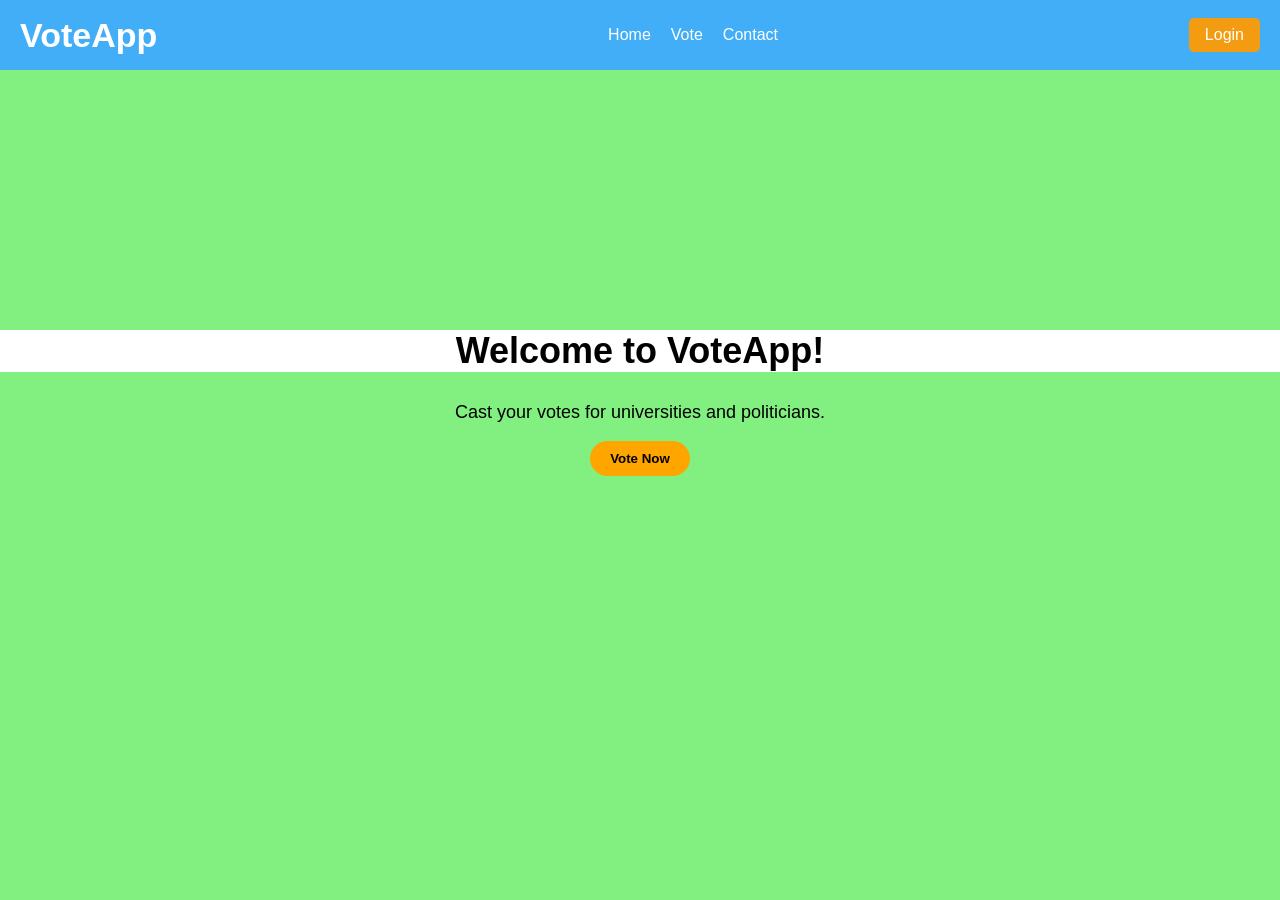
<file: index.html>
<!DOCTYPE html>
<html lang="en">
<head>
  <meta charset="UTF-8">
  <meta name="viewport" content="width=device-width, initial-scale=1.0">
  <link rel="stylesheet" href="assets/styles/index.css">
  <link rel="icon" type="image/png" sizes="32x32" href="assets/images/favicon.png">
  <title>Main Page</title>
</head>
<body>
  <nav>
    <div class="navbar">
      <div class="logo">VoteApp</div>
      <ul class="nav-links">
        <li><a href="index.html">Home</a></li>
        <li><a href="public/login.html">Vote</a></li>
        <li><a href="public/contact.html">Contact</a></li>
      </ul>
      <a href="public/login.html" class="login-button">Login</a>
    </div>
  </nav>
  <section class="main-content">
    <h1>Welcome to VoteApp!</h1>
    <p>Cast your votes for universities and politicians.</p>
    <button class="btn"><a href="public/login.html">Vote Now</a></button>
  </section>
</body>
</html>
</file>
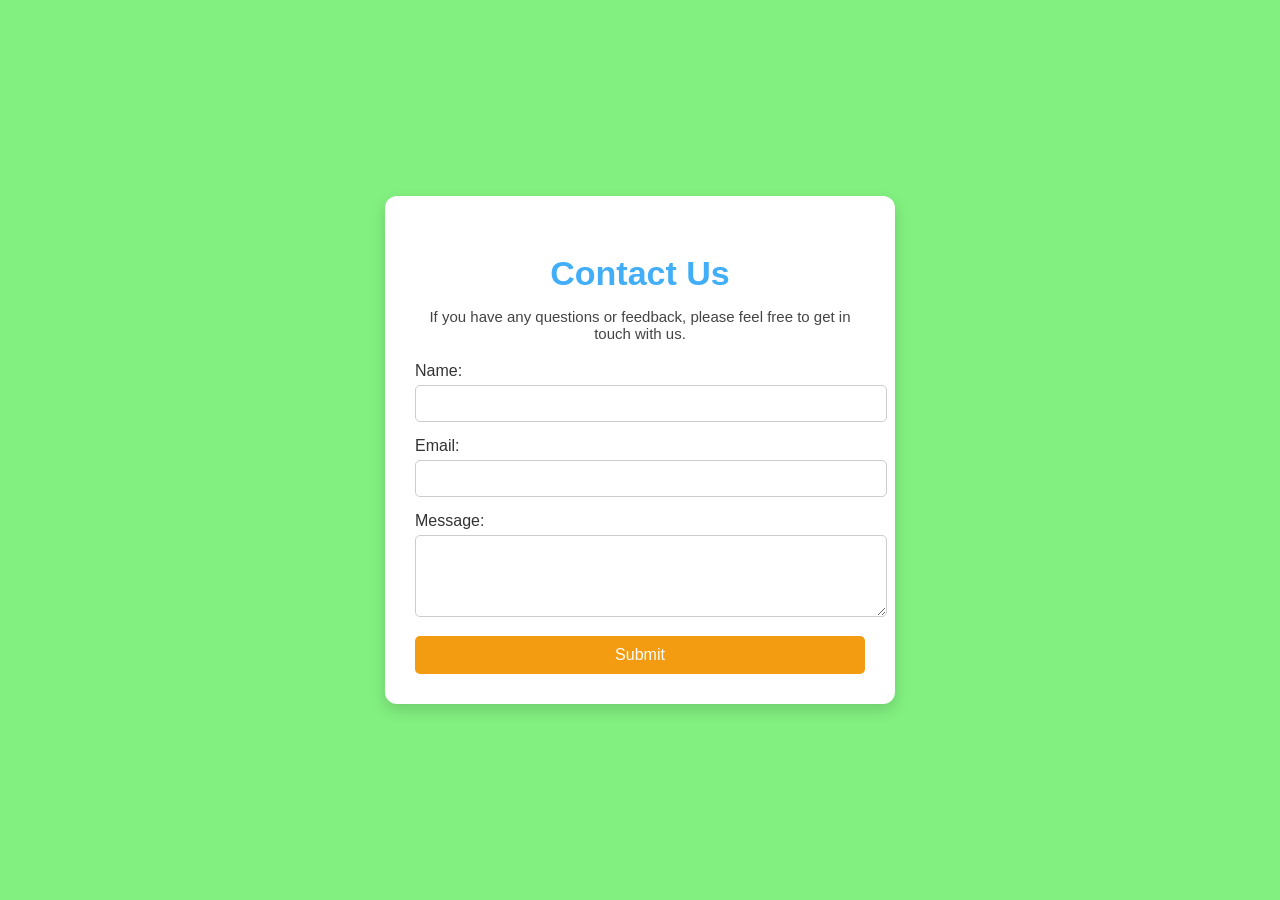
<file: public/contact.html>
<!DOCTYPE html>
<html lang="en">
<head>
    <meta charset="UTF-8">
    <meta name="viewport" content="width=device-width, initial-scale=1.0">
    <title>Contact us</title>
    <link rel="stylesheet" href="../assets/styles/contact.css">
  <link rel="icon" type="image/png" sizes="32x32" href="../assets/images/favicon.png">
</head>
<body>
    <section class="contact-content">
        <h1>Contact Us</h1>
        <p>If you have any questions or feedback, please feel free to get in touch with us.</p>
        <form action="#">
          <label for="name">Name:</label>
          <input type="text" id="name" name="name" required>
          <label for="email">Email:</label>
          <input type="email" id="email" name="email" required>
          <label for="message">Message:</label>
          <textarea id="message" name="message" rows="4" required></textarea>
          <button class="submit-button" type="submit" onclick="save()" ><a href="save.html">Submit</a></button>
        </form>
      </section>


      <script>
        document.getElementById('name').value;
        document.getElementById('email').value;
        document.getElementById('message').value;


      function save() {
        let x = name.value;
        let y = email.value;
        let z = message.value;

      document.write(x , y , z);
      }







      </script>
    
</body>
</html>
</file>
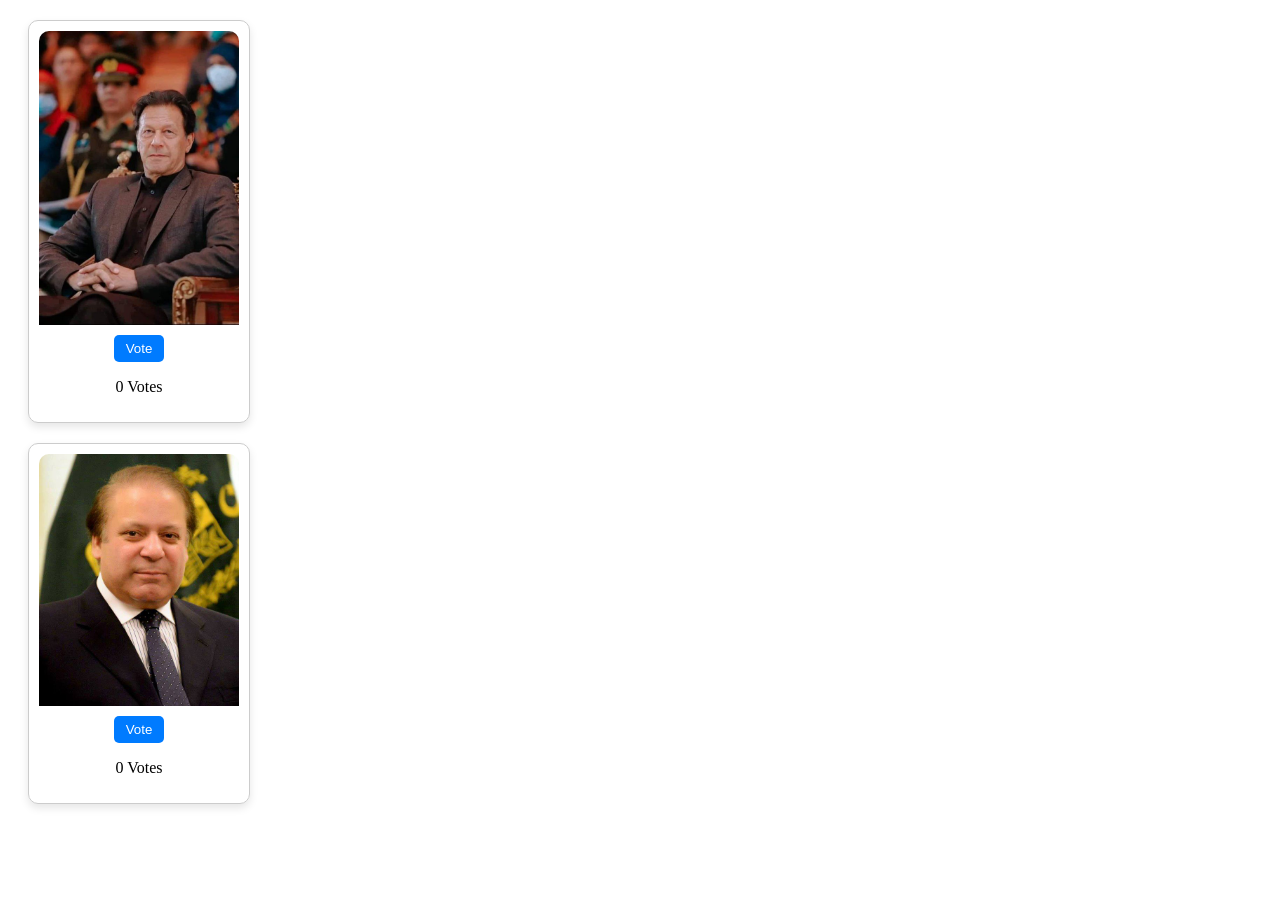
<file: public/politicians.html>
<!DOCTYPE html>
<html lang="en">

<head>
  <meta charset="UTF-8">
  <meta name="viewport" content="width=device-width, initial-scale=1.0">
  <link rel="stylesheet" href="../assets/styles/politician.css">
  <link rel="icon" type="image/png" sizes="32x32" href="../assets/images/favicon.png">
  <title>Politicians Voting Page</title>
</head>

<body>
  <!-- ... Your existing HTML ... -->

  <div class="politician-option">
    <img src="../assets/images/bd7e180bf60c65c4ab9524953ff406c6.jpg" alt="Politician 1">
    <button class="vote-button" data-politician="Imran Khan">Vote</button>
    <p class="vote-count" id="voteCountImranKhan">0 Votes</p>
  </div>
  <div class="politician-option">
    <img src="../assets/images/PrimeMinisterNawazSharif.jpg" alt="Politician 2">
    <button class="vote-button" data-politician="Nawaz Sharif">Vote</button>
    <p class="vote-count" id="voteCountNawazSharif">0 Votes</p>
  </div>

  <!-- ... Your existing HTML ... -->

  <script src="../src/politicians.js"></script>
  <script src="../src/firebase_config.js"></script>
</body>

</html>
</file>
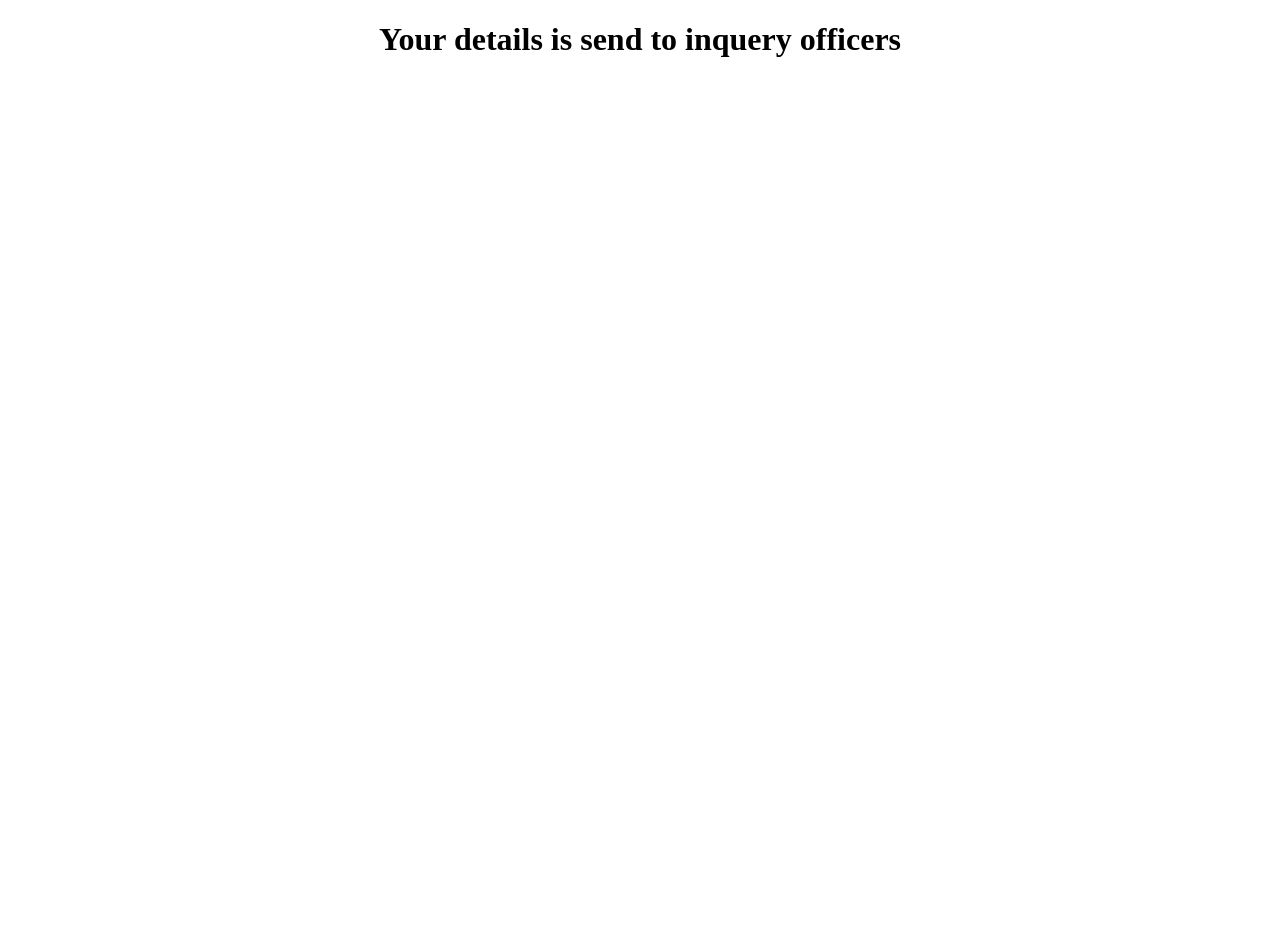
<file: public/save.html>
<!DOCTYPE html>
<html lang="en">
<head>
    <meta charset="UTF-8">
    <meta name="viewport" content="width=device-width, initial-scale=1.0">
  <link rel="icon" type="image/png" sizes="32x32" href="../assets/images/favicon.png">
    <title>Saved Successfully</title>
</head>
<body>

    <h1 style="text-align: center; height: 100vh;">Your details is send to inquery officers</h1>
    
</body>
</html>
</file>
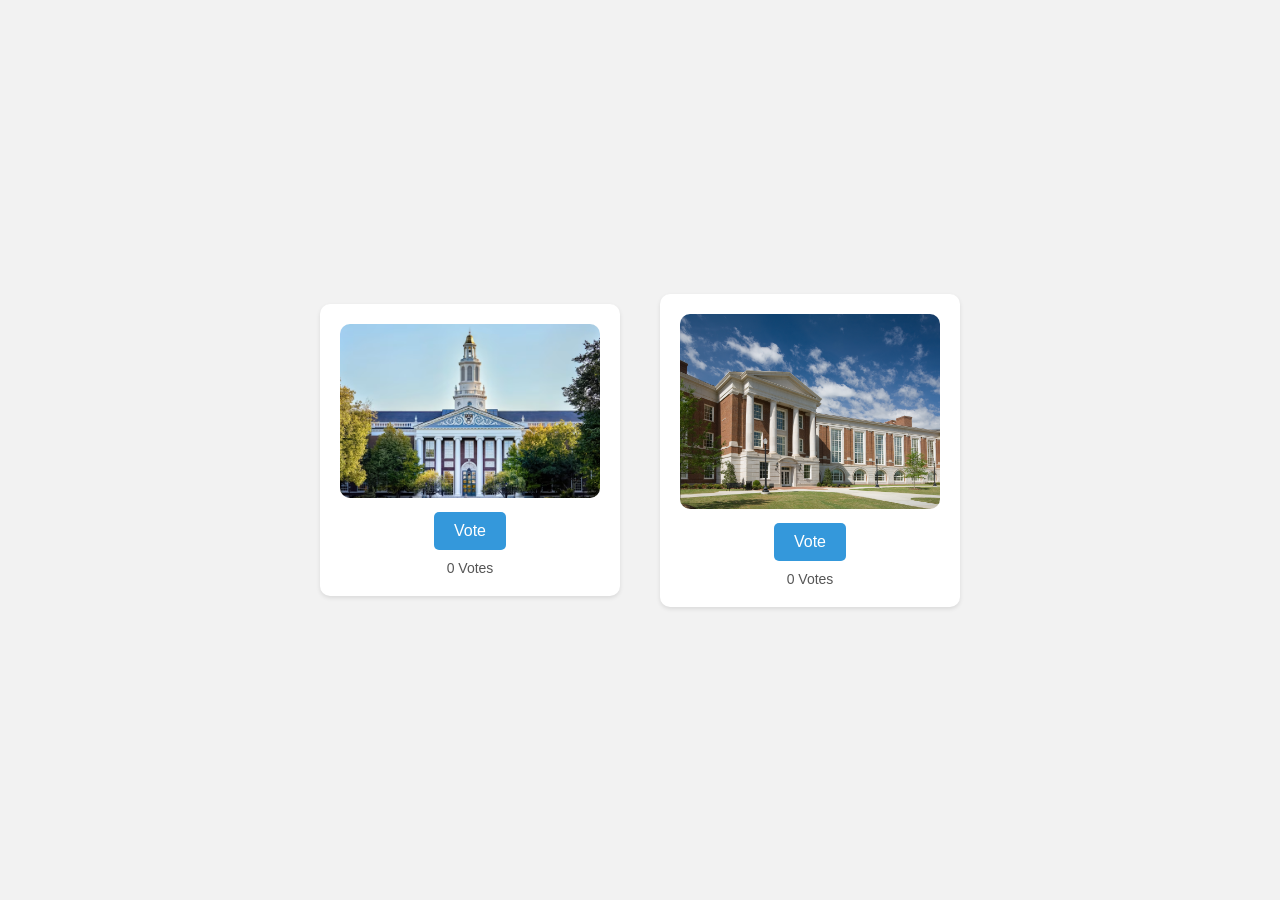
<file: public/university_voting.html>
<!DOCTYPE html>
<html lang="en">

<head>
  <meta charset="UTF-8">
  <meta name="viewport" content="width=device-width, initial-scale=1.0">
  <link rel="stylesheet" href="../assets/styles/university.css">
  <link rel="icon" type="image/png" sizes="32x32" href="../assets/images/favicon.png">
  <title>University Voting Page</title>
</head>

<body>
  <!-- ... Your existing HTML ... -->

  <div class="university-option">
    <img src="../assets/images/harvard-university-cambridge-usa_1268-14363.avif" alt="University 1">
    <button class="vote-button" data-university="University A">Vote</button>
    <p class="vote-count" id="voteCountUniversityA">0 Votes</p>
  </div>
  <div class="university-option">
    <img src="../assets/images/University-of-Alabama-EngineeringResearchCenter-01.jpg" alt="University 2">
    <button class="vote-button" data-university="University B">Vote</button>
    <p class="vote-count" id="voteCountUniversityB">0 Votes</p>
  </div>

  <!-- ... Your existing HTML ... -->

  <script src="../src/university.js"></script>
  <script src="../src/firebase_config.js"></script>
</body>

</html>
</file>
<file: assets/styles/index.css>
body {
    font-family: Arial, sans-serif;
    margin: 0;
    padding: 0;
    background-color: rgb(130, 240, 128);
    
}
  
  nav {
    background-color: #42aef7;
    color: white;
    padding: 10px 0;
  }
  
  .navbar {
    display: flex;
    justify-content: space-between;
    align-items: center;
    max-width: 100%;
    margin: 0 auto;
    padding: 0 20px;
  }
  
  .logo {
    font-size: 34px;
    font-weight: bold;
  }
  
  .nav-links {
    list-style: none;
    display: flex;
    gap: 20px;
  }
  
  .nav-links li a {
    text-decoration: none;
    color: white;
    transition: color 0.3s ease;
  }
  
  .nav-links li a:hover {
    color: #f39c12;
  }
  
  .login-button {
    text-decoration: none;
    padding: 8px 16px;
    background-color: #f39c12;
    color: white;
    border-radius: 5px;
    transition: background-color 0.3s ease;
  }
  
  .login-button:hover {
    background-color: #e67e22;
  }
  
  .main-content {
    text-align: center;
    margin-top: 150px;
    padding-top: 80px;
  }
  
  h1 {
    font-size: 36px;
    background-color: white;
  }
  
  p {
    font-size: 18px;
  }
  .btn {
    background-color: orange;
    color: black;
    padding: 10px 20px;
    border: 0;
    border-radius: 20px;
    outline: none;
    cursor: pointer;
  }
  .btn a{
    list-style: none;
    text-decoration: none;
    color: black;
    font-weight: bold;
  }
  .btn:hover{
    background-color: lightblue;
    transition: 0.5s ease-out;
  }
</file>
<file: assets/styles/contact.css>
body {
  font-family: Arial, sans-serif;
  margin: 0;
  padding: 0;
  background-color: rgb(130, 240, 128); 
  display: flex;
  justify-content: center;
  align-items: center;
  height: 100vh;
}

.contact-content {
  max-width: 450px;
  width: 100%;
  padding: 30px;
  background: white;
  border-radius: 12px;
  box-shadow: 0 6px 15px rgba(0, 0, 0, 0.15);
  text-align: center;
}

.contact-content h1 {
  font-size: 34px;
  color: #42aef7; 
  margin-bottom: 10px;
}

.contact-content p {
  font-size: 15px;
  color: #444;
  margin-bottom: 20px;
}

form {
  text-align: left;
}

label {
  display: block;
  font-size: 16px;
  margin-bottom: 5px;
  color: #333;
}

input,
textarea {
  width: 100%;
  padding: 10px;
  margin-bottom: 15px;
  border: 1px solid #ccc;
  border-radius: 5px;
  outline: none;
}

input:focus,
textarea:focus {
  border-color: #42aef7;
}

.submit-button {
  width: 100%;
  padding: 10px;
  background-color: #f39c12;
  color: white;
  border: none;
  border-radius: 5px;
  cursor: pointer;
  font-size: 16px;
  transition: 0.3s ease;
}

.submit-button:hover {
  background-color: #e67e22;
}

.submit-button a {
  color: white;
  text-decoration: none;
  display: block;
}
</file>
<file: assets/styles/politician.css>
/* style.css */

.politician-option {
    display: flex;
    flex-direction: column;
    align-items: center;
    margin: 20px;
    padding: 10px;
    border: 1px solid #ccc;
    border-radius: 10px;
    box-shadow: 0 4px 8px rgba(0, 0, 0, 0.1);
    max-width: 200px; /* Limit the width of the card */
  }
  
  .politician-option img {
    width: 100%; /* Make the image fill the card width */
    border-radius: 10px 10px 0 0; /* Round the top corners */
  }
  
  .vote-button {
    margin-top: 10px;
    padding: 6px 12px;
    background-color: #007bff;
    color: #fff;
    border: none;
    border-radius: 5px;
    cursor: pointer;
  }
  
  .vote-button:disabled {
    background-color: #ccc;
    cursor: not-allowed;
  }
</file>
<file: assets/styles/university.css>
/* Reset default margin and padding for all elements */
* {
    margin: 0;
    padding: 0;
    box-sizing: border-box;
  }
  
  /* Set a background color for the page */
  body {
    background-color: #f2f2f2;
    font-family: Arial, sans-serif;
  }
  
  /* Center the content vertically and horizontally */
  body, html {
    height: 100%;
  }
  
  body {
    display: flex;
    justify-content: center;
    align-items: center;
  }
  
  /* Style the university options */
  .university-option {
    background-color: white;
    border-radius: 10px;
    box-shadow: 0 2px 4px rgba(0, 0, 0, 0.1);
    padding: 20px;
    text-align: center;
    margin: 20px;
    max-width: 300px;
  }
  
  .university-option img {
    max-width: 100%;
    height: auto;
    border-radius: 10px;
  }
  
  .vote-button {
    background-color: #3498db;
    color: white;
    border: none;
    padding: 10px 20px;
    border-radius: 5px;
    cursor: pointer;
    font-size: 16px;
    margin-top: 10px;
  }
  
  .vote-count {
    margin-top: 10px;
    font-size: 14px;
    color: #555;
  }
  
  /* Additional styling if needed */
</file>
